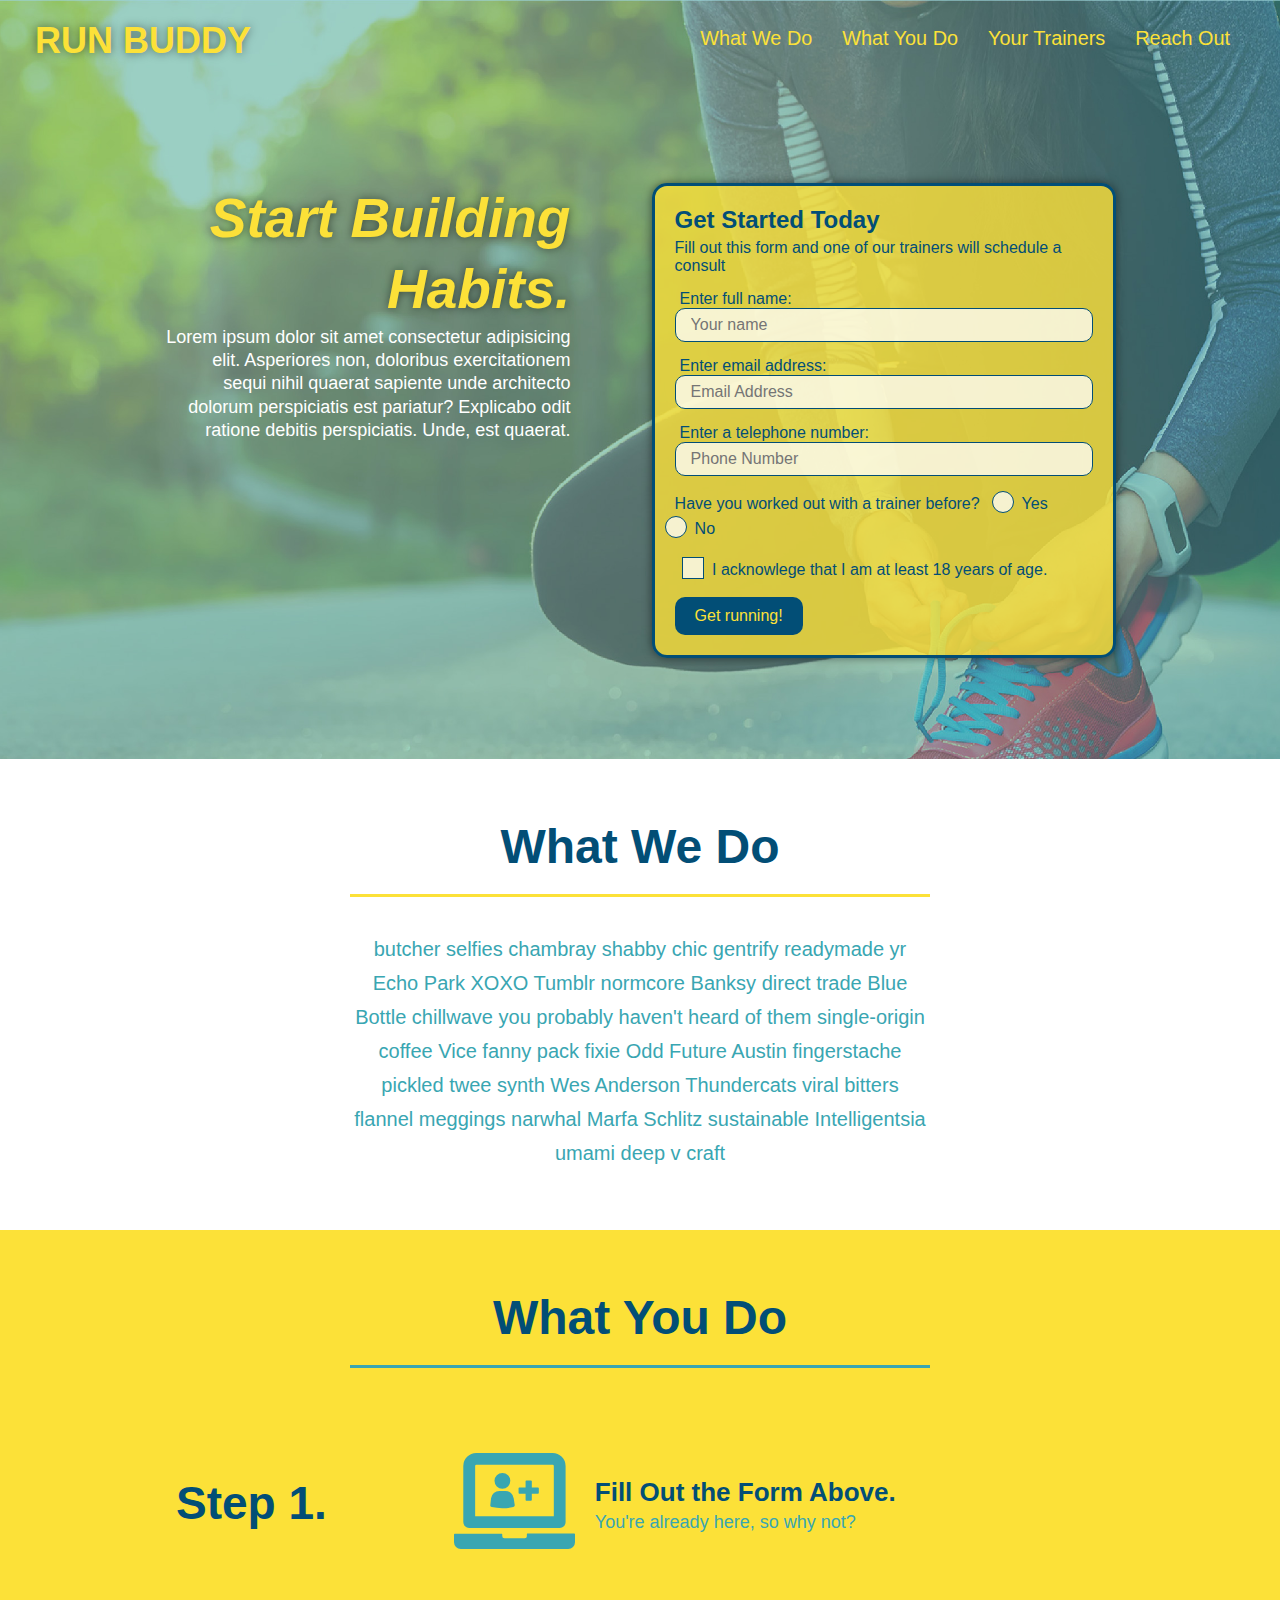
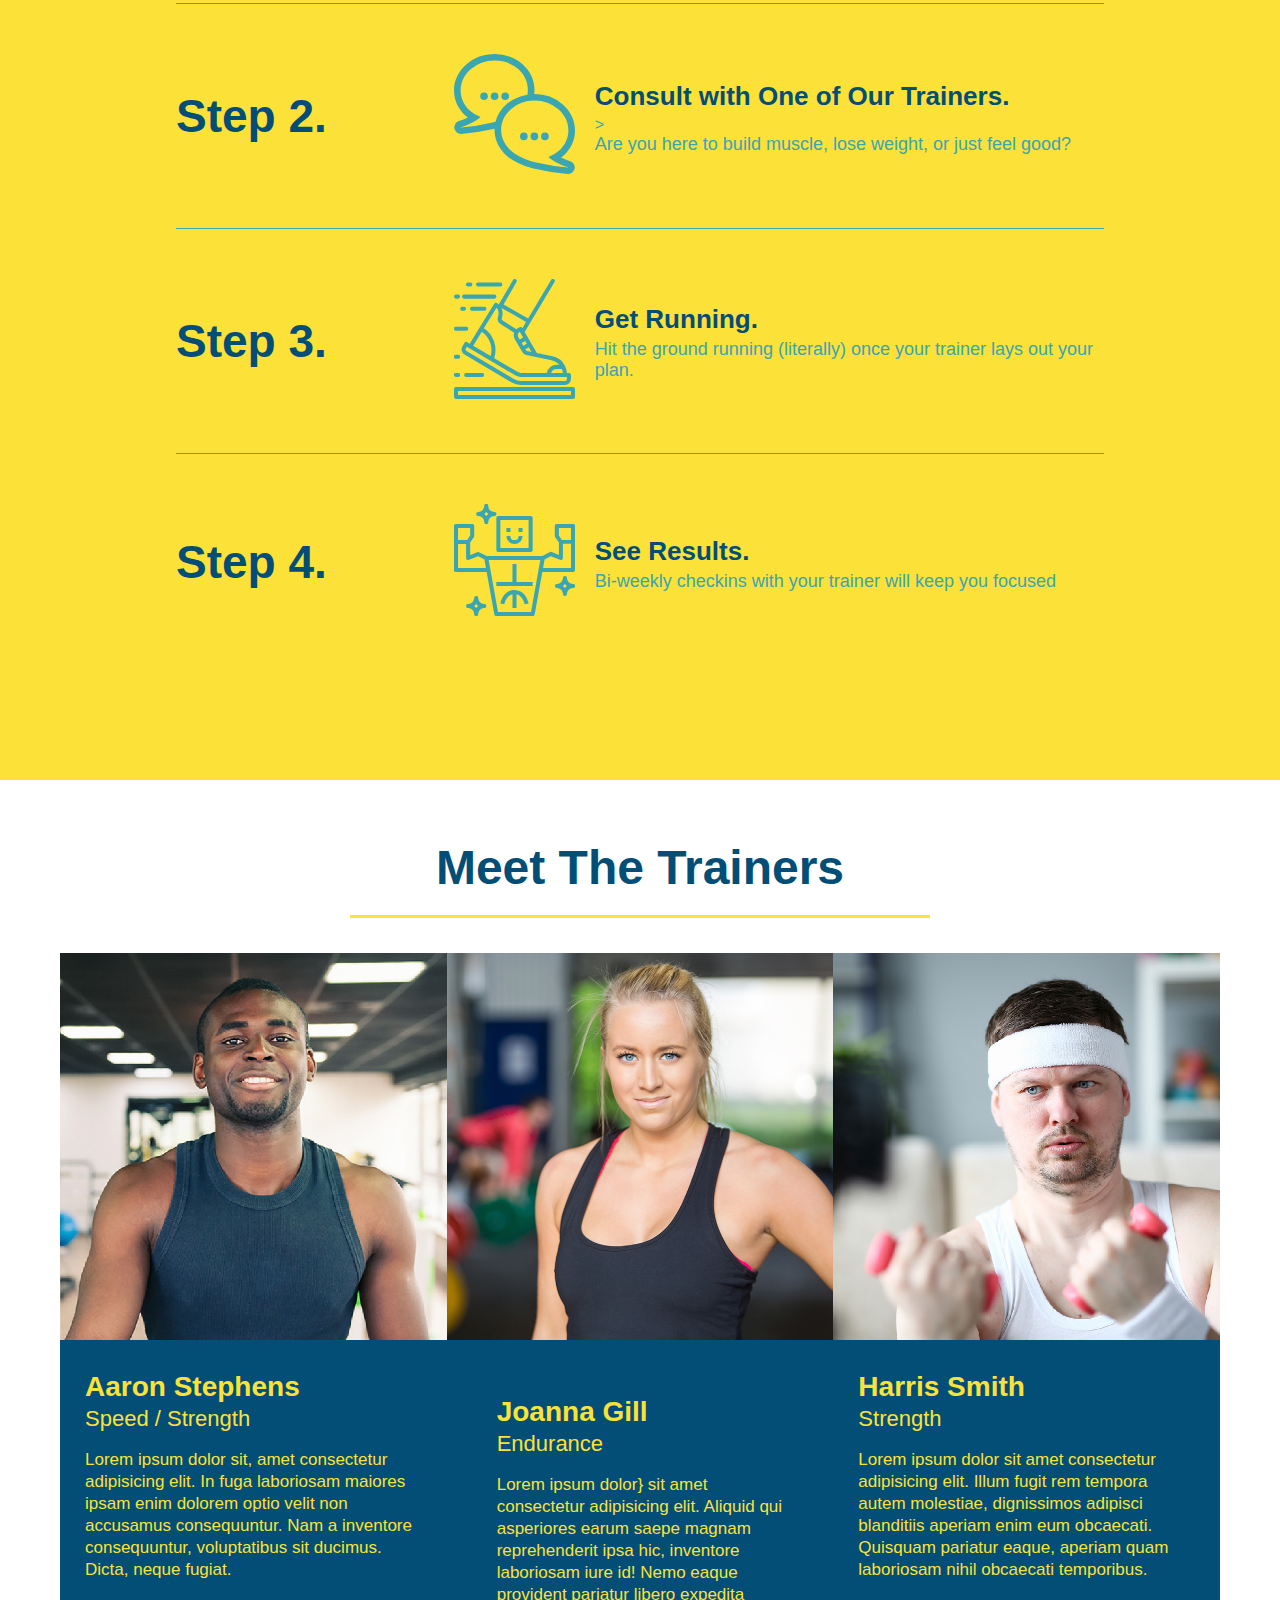
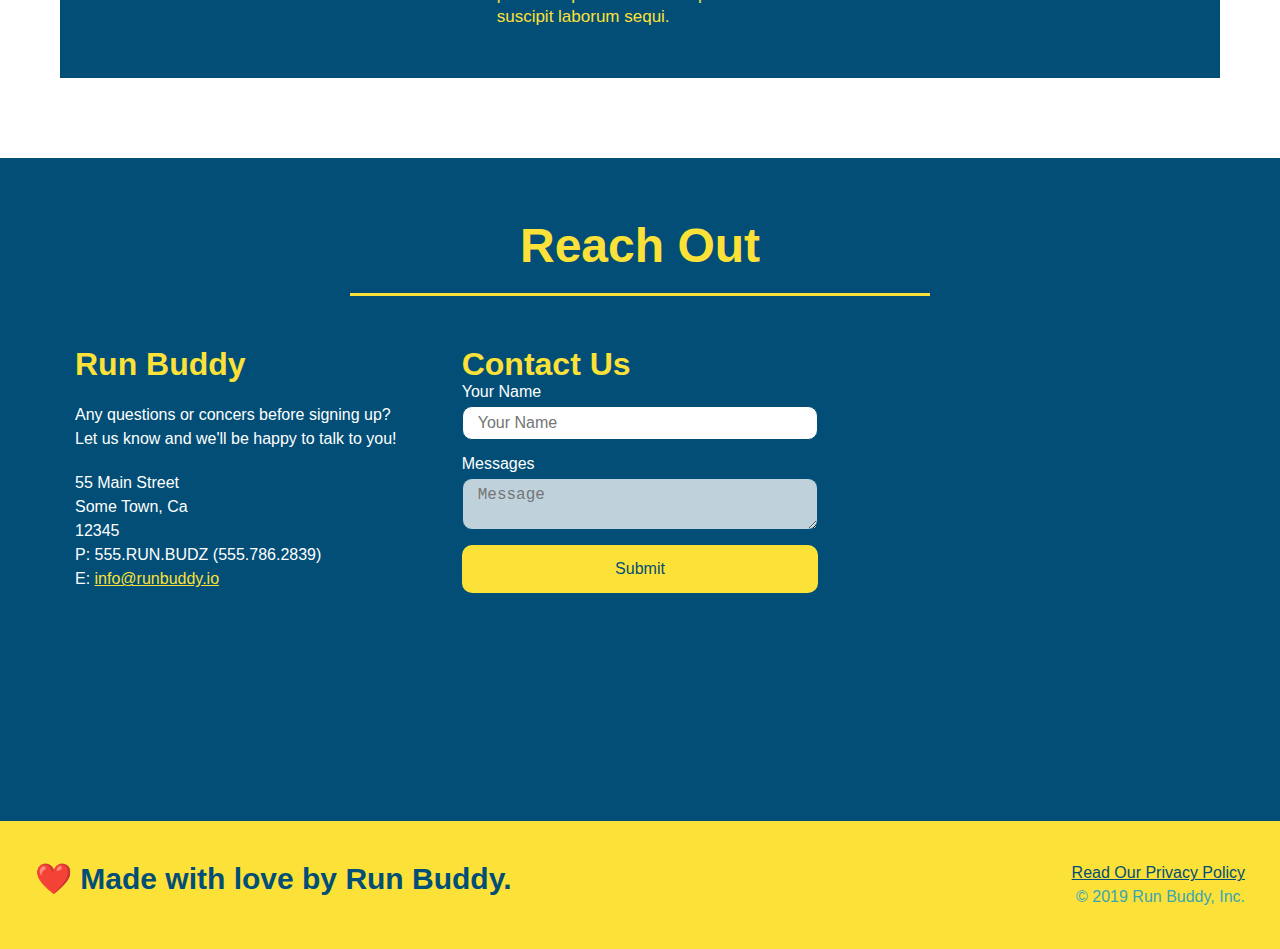
<file: index.html>
<!DOCTYPE html>
<html lang="en">
    <head>
        <meta charset="UTF-8" />
        <meta name="viewport" content="width=device-width, initial-scale=1.0 /">
        <title>Run Buddy</title>
        <link rel="stylesheet" href="./assets/css/style.css" />
    </head>
    <body>
        <!-- navigation -->
        <header>
            <h1>
                <a href="/">RUN BUDDY</a>
            </h1>
            <nav>
                <ul>
                    <li>
                        <a href="#what-we-do">What We Do</a>
                    </li>
                    <li>
                        <a href="#what-you-do">What You Do</a>
                    </li>
                    <li>
                        <a href="#your-trainers">Your Trainers</a>
                    </li>
                    <li>
                        <a href="#reach-out">Reach Out</a>
                    </li>
                </ul>
            </nav>
        </header>
        <!-- end navigation -->

        <!-- hero/jumbotron -->
        <section class="hero">
            <div class="hero-cta">
                <h2>Start Building Habits.</h2>
                <p>
                    Lorem ipsum dolor sit amet consectetur adipisicing elit. Asperiores non, doloribus exercitationem sequi nihil quaerat sapiente unde architecto dolorum perspiciatis est pariatur? Explicabo odit ratione debitis perspiciatis. Unde, est quaerat.
                </p>
            </div>
            
            <div class="hero-form">
                <h3>Get Started Today</h3>
                <p>Fill out this form and one of our trainers will schedule a consult</p>
                <form>
                    <label for="name">Enter full name:</label>
                    <input type="text" placeholder="Your name" name="name" id="name" class="form-input"/>
                    <label for="email">Enter email address:</label>
                    <input type="email" placeholder="Email Address" name="email" id="email" class="form-input"/>
                    <label for="phone">Enter a telephone number:</label>
                    <input type="tel" placeholder="Phone Number" name="phone" id="phone" class="form-input"/>
                    <p>
                        Have you worked out with a trainer before?
                        <span class="radio-wrapper">
                            <input type="radio" name="trainer-confirm" id="trainer-yes" />
                            <label for="trainer-yes">Yes</label>
                        </span>
                        <span class="radio-wrapper">
                            <input type="radio" name="trainer-confirm" id="trainer-no" />
                            <label for="trainer-no">No</label>
                        </span>
                    </p>
                    <p>
                        <span class="checkbox-wrapper">
                            <input type="checkbox" name="age-confirm" id="checkbox" />
                            <label for="checkbox">
                            I acknowlege that I am at least 18 years of age.
                            </label>
                        </span>
                    </p>
                    <button type="submit">
                        Get running!
                    </button>
                </form>
            </div>
        </section>
        <!-- end header -->

        <!-- "waht we do" section -->
        <section id="what-we-do" class="intro">
            <div class="flex-row">
                <h2 class="section-title primary-border">
                    What We Do
                </h2>
            </div>
            <div class="flex-row">
                <p>
                    butcher selfies chambray shabby chic gentrify readymade yr Echo Park XOXO Tumblr normcore Banksy direct trade Blue Bottle chillwave you probably haven't heard of them single-origin coffee Vice fanny pack fixie Odd Future Austin fingerstache pickled twee synth Wes Anderson Thundercats viral bitters flannel meggings narwhal Marfa Schlitz sustainable Intelligentsia umami deep v craft
                </p>
            </div>
        </section>
        <!-- end "what we do" -->

        <!-- "what you do" section -->
        <section id="what-you-do" class="steps">
            <div class="flex-row">
                <h2 class="section-title secondary-border">
                    What You Do
                </h2>
            </div>
            <div class="step">
                <h3>Step 1.</h3>
                <div class="step-info">
                    <div class="step-img">
                        <img src="./assets/images/step-1.svg" alt="" />
                    </div>
                    <div class="step-text">
                        <h4>Fill Out the Form Above.</h4>
                        <p>You're already here, so why not?</p>
                    </div>
                </div>            
            </div>

            <div class="step">
                <h3>Step 2.</h3>
                <div class="step-info">
                    <div class="step-img">
                        <img src="./assets/images/step-2.svg" alt="" />
                    </div>
                    <div class="step-text">
                        <h4>Consult with One of Our Trainers.</h4>>
                        <p>Are you here to build muscle, lose weight, or just feel good?</p>
                    </div>
                </div>
            </div>

            <div class="step">
                <h3>Step 3.</h3>
                <div class="step-info">
                    <div class="step-img">
                        <img src="./assets/images/step-3.svg" alt="" />
                    </div>
                    <div class="step-text">
                        <h4>Get Running.</h4>
                        <p>Hit the ground running (literally) once your trainer lays out your plan.</p>
                    </div>
                </div>
            </div>

            <div class="step">
                <h3>Step 4. </h3>
                <div class="step-info">
                    <div class="step-img">
                        <img src="./assets/images/step-4.svg" alt="" />
                    </div>
                    <div class="step-text">
                        <h4>See Results.</h4>
                        <p>Bi-weekly checkins with your trainer will keep you focused</p>
                    </div>
                </div>
            </div>
        </section>
        <!-- "what you do" end -->

        <!-- "meet the trainers" section-->
        <section id="your-trainers">
            <div class="flex-row">
                <h2 class="section-title primary-border">
                    Meet The Trainers
                </h2>
            </div>

            <div class="trainers">
                <article class="trainer">
                    <img src="./assets/images/trainer-1.jpg" alt="Arron Stephens in his workout clothes, ready to pump iron" />
                    <div class="trainer-bio">
                        <h3 class="trainer-name">Aaron Stephens</h3>
                        <h4 class="trainer-role">Speed / Strength</h4>
                        <p>
                           Lorem ipsum dolor sit, amet consectetur adipisicing elit. In fuga laboriosam maiores ipsam enim dolorem optio velit non accusamus consequuntur. Nam a inventore consequuntur, voluptatibus sit ducimus. Dicta, neque fugiat.
                        </p>
                    </div>
                </article>
            
                <article class="trainer">
                    <img src="./assets/images/trainer-2.jpg" alt="Joanna Gill cooling off after a workout" />                <div class="trainer-bio text-right">
                    <div class="trainer-bio">
                        <h3 class="trainer-name">Joanna Gill</h3>
                        <h4 class="trainer-role">Endurance</h4>
                        <p>
                            Lorem ipsum dolor} sit amet consectetur adipisicing elit. Aliquid qui asperiores earum saepe magnam reprehenderit ipsa hic, inventore laboriosam iure id! Nemo eaque provident pariatur libero expedita suscipit laborum sequi.
                        </p>                
                    </div>
                </article>
            
                <article class="trainer">
                    <img src="./assets/images/trainer-3.jpg" alt="Harry Smith wearing a headband and lifting comically small pink weights" />
                    <div class="trainer-bio">
                        <h3 class="trainer-name">Harris Smith</h3>
                        <h4 class="trainer-role">Strength</h4>
                        <p>
                            Lorem ipsum dolor sit amet consectetur adipisicing elit. Illum fugit rem tempora autem molestiae, dignissimos adipisci blanditiis aperiam enim eum obcaecati. Quisquam pariatur eaque, aperiam quam laboriosam nihil obcaecati temporibus.
                        </p>
                    </div>
                </article>
            </div>
        </section>
        <!-- "meet the trainers" end -->

        <!-- "reach out" section -->
        <section id="reach-out" class="contact">
            <div class="flex-row">
                <h2 class="section-title secondary border">
                    Reach Out
                </h2>
            </div>
            
            <div class="contact-info">
                <div>
                    <h3>Run Buddy</h3>
                    <p>
                        Any questions or concers before signing up?
                        <br/>
                        Let us know and we'll be happy to talk to you!
                    </p>
                    
                    <address>
                        55 Main Street <br/>
                        Some Town, Ca <br/>
                        12345 <br/>
                        P: 555.RUN.BUDZ (555.786.2839) <br/>
                        E: <a href="mailto:info@runbuddy.io">info@runbuddy.io</a>
                    </address>
                </div>

                <div class="contact-form">
                    <h3>Contact Us</h3>
                    <form>
                        <label for="contact-name">Your Name</label>
                        <input type="text" id="contact-name" placeholder="Your Name" />

                        <label for="contact-message">Messages</label>
                        <textarea id="contact-message" placeholder="Message"></textarea>

                        <button type="submit">Submit</button>
                    </form>
                </div>

                <iframe 
                    src="https://www.google.com/maps/embed?pb=!1m18!1m12!1m3!1d3147.1079747227936!2d-120.42364418397035!3d37.92790791110593!2m3!1f0!2f0!3f0!3m2!1i1024!2i768!4f13.1!3m3!1m2!1s0x8090c49129b6ac57%3A0xb56c7eb95a2cd8bd!2sMain%20St%2C%20California%2095327!5e0!3m2!1sen!2sus!4v1616426329495!5m2!1sen!2sus"
                    width="400"
                    height="400"
                    style="border: 0;"
                    allowfullscreen=""
                    loading="lazy">
                </iframe>
            </div>
       </section>
       <!-- "reach out" end -->

        <!-- fotter -->
        <footer>
            <h2>❤️ Made with love by Run Buddy.</h2>
            <div>
                <a href="./privacy-policy.html">Read Our Privacy Policy</a><br/>
                &copy; 2019 Run Buddy, Inc.
            </div>
        </footer>
        <!-- footer end-->
    </body>
</html>
</file>
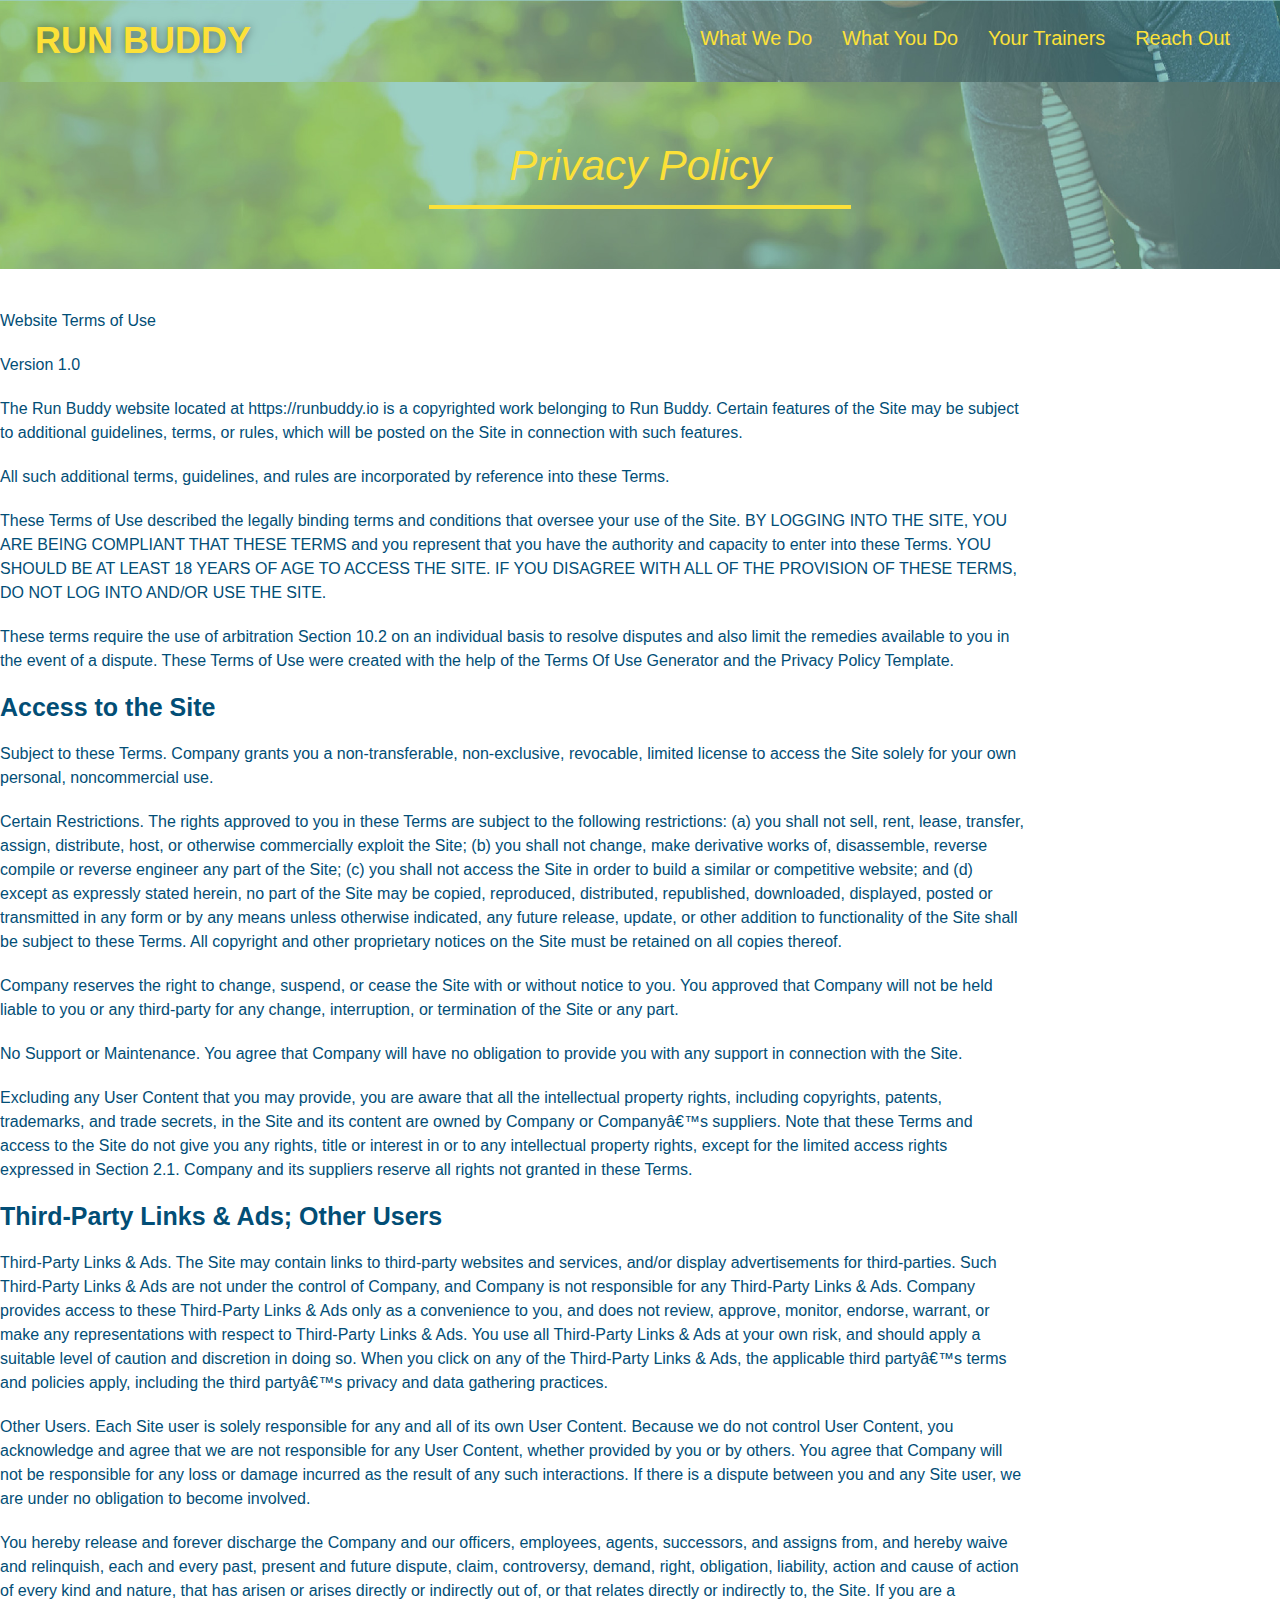
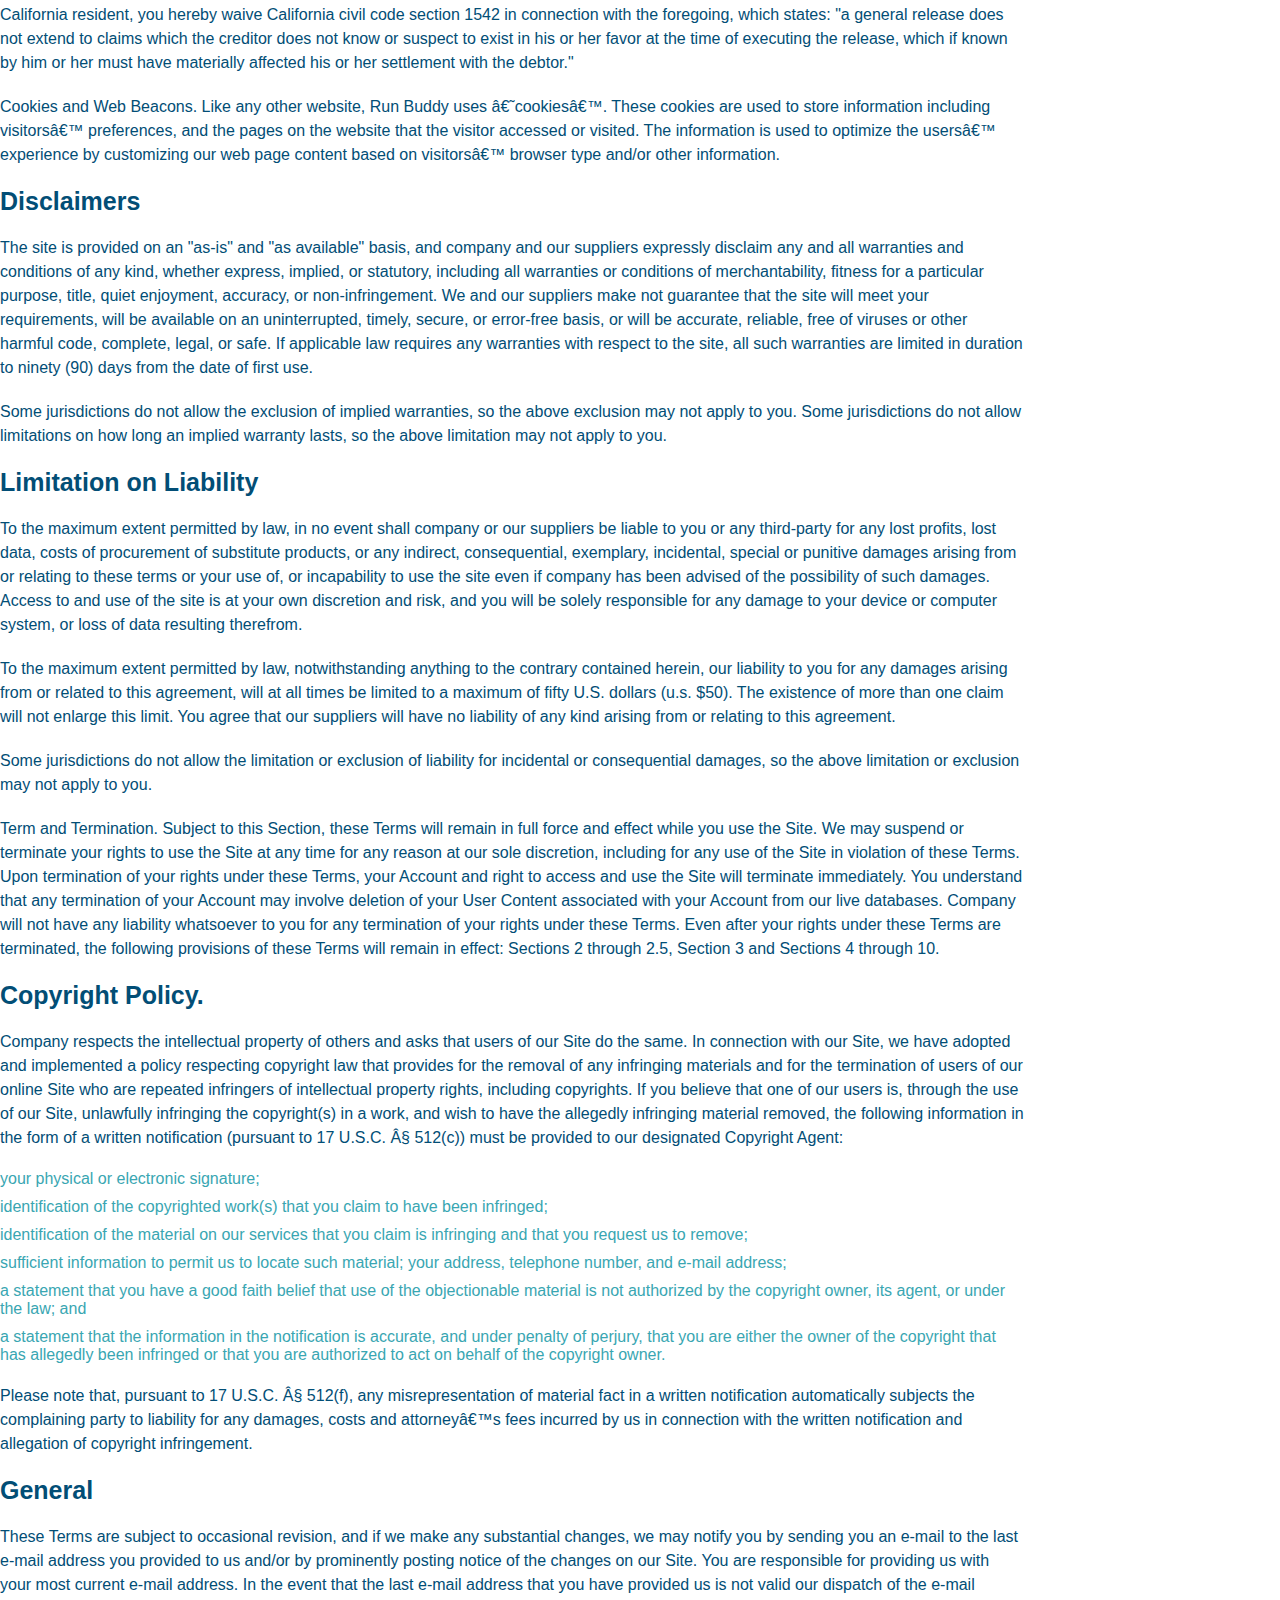
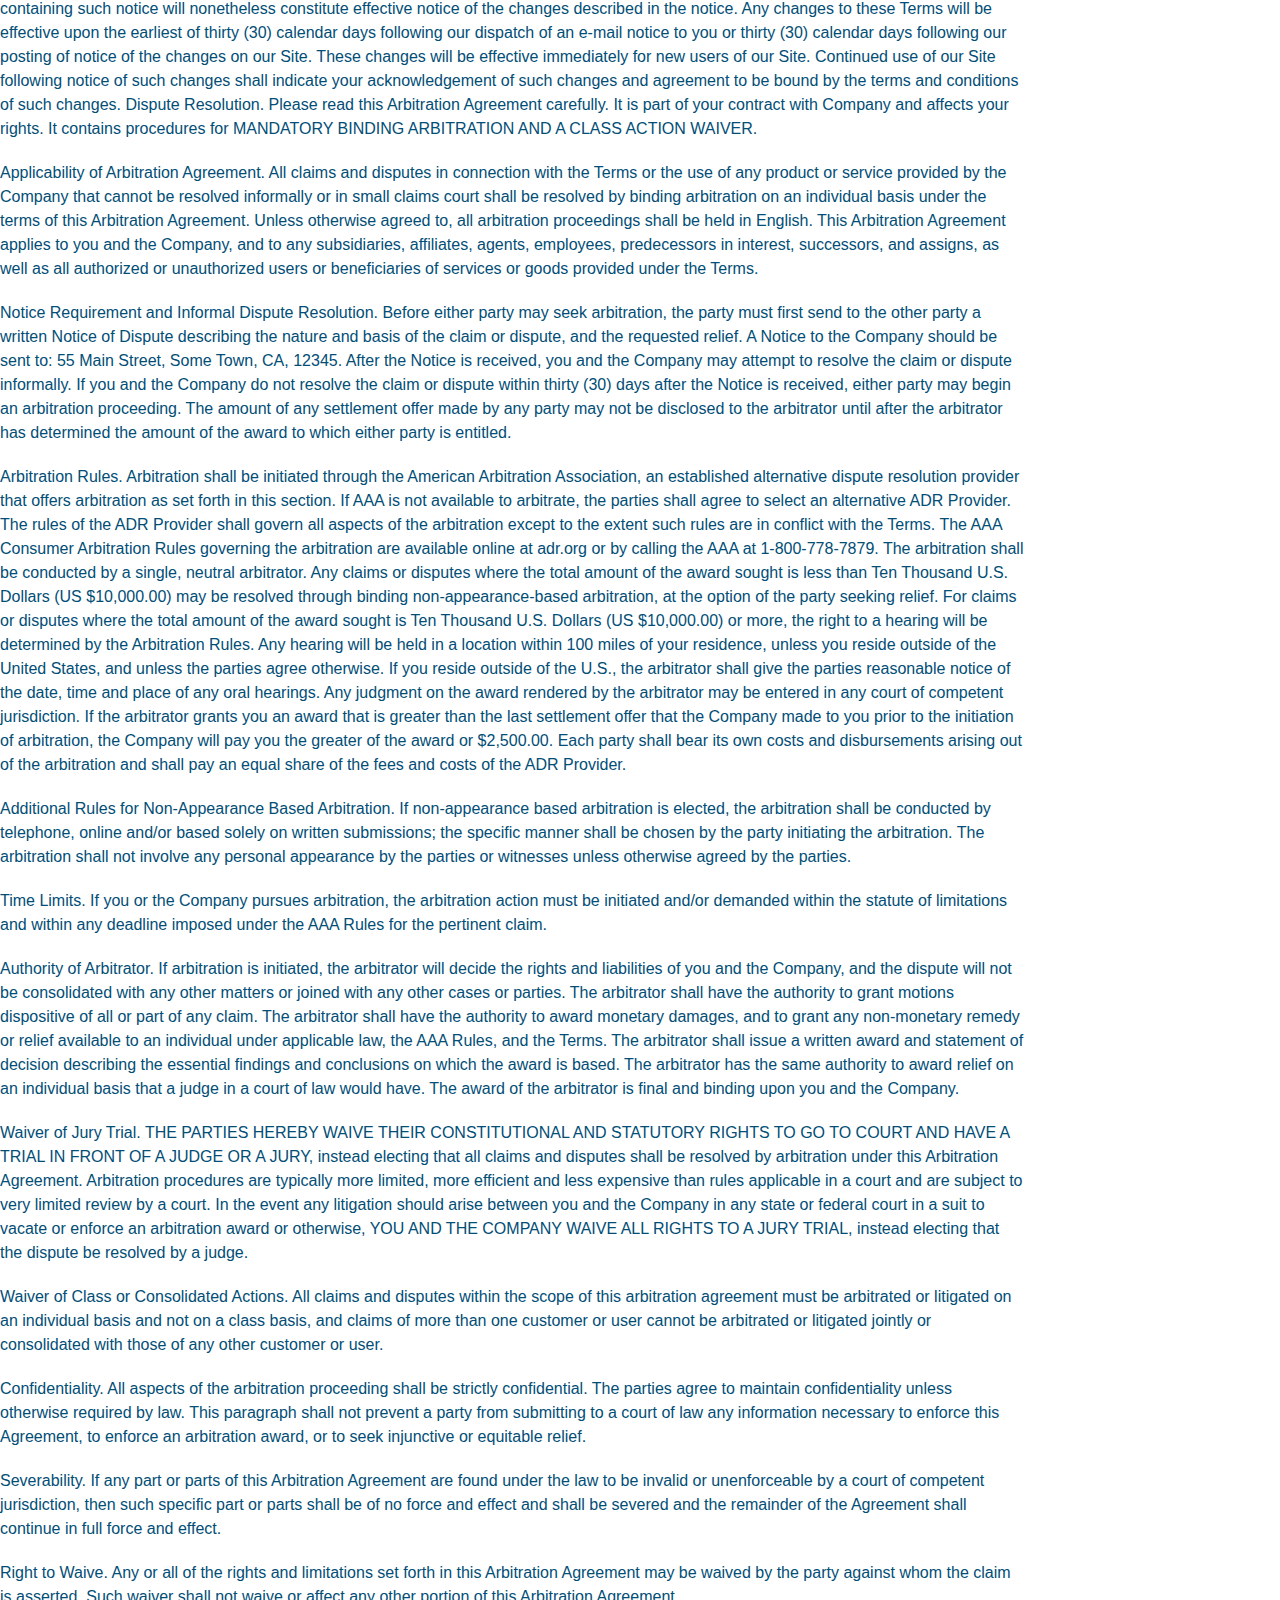
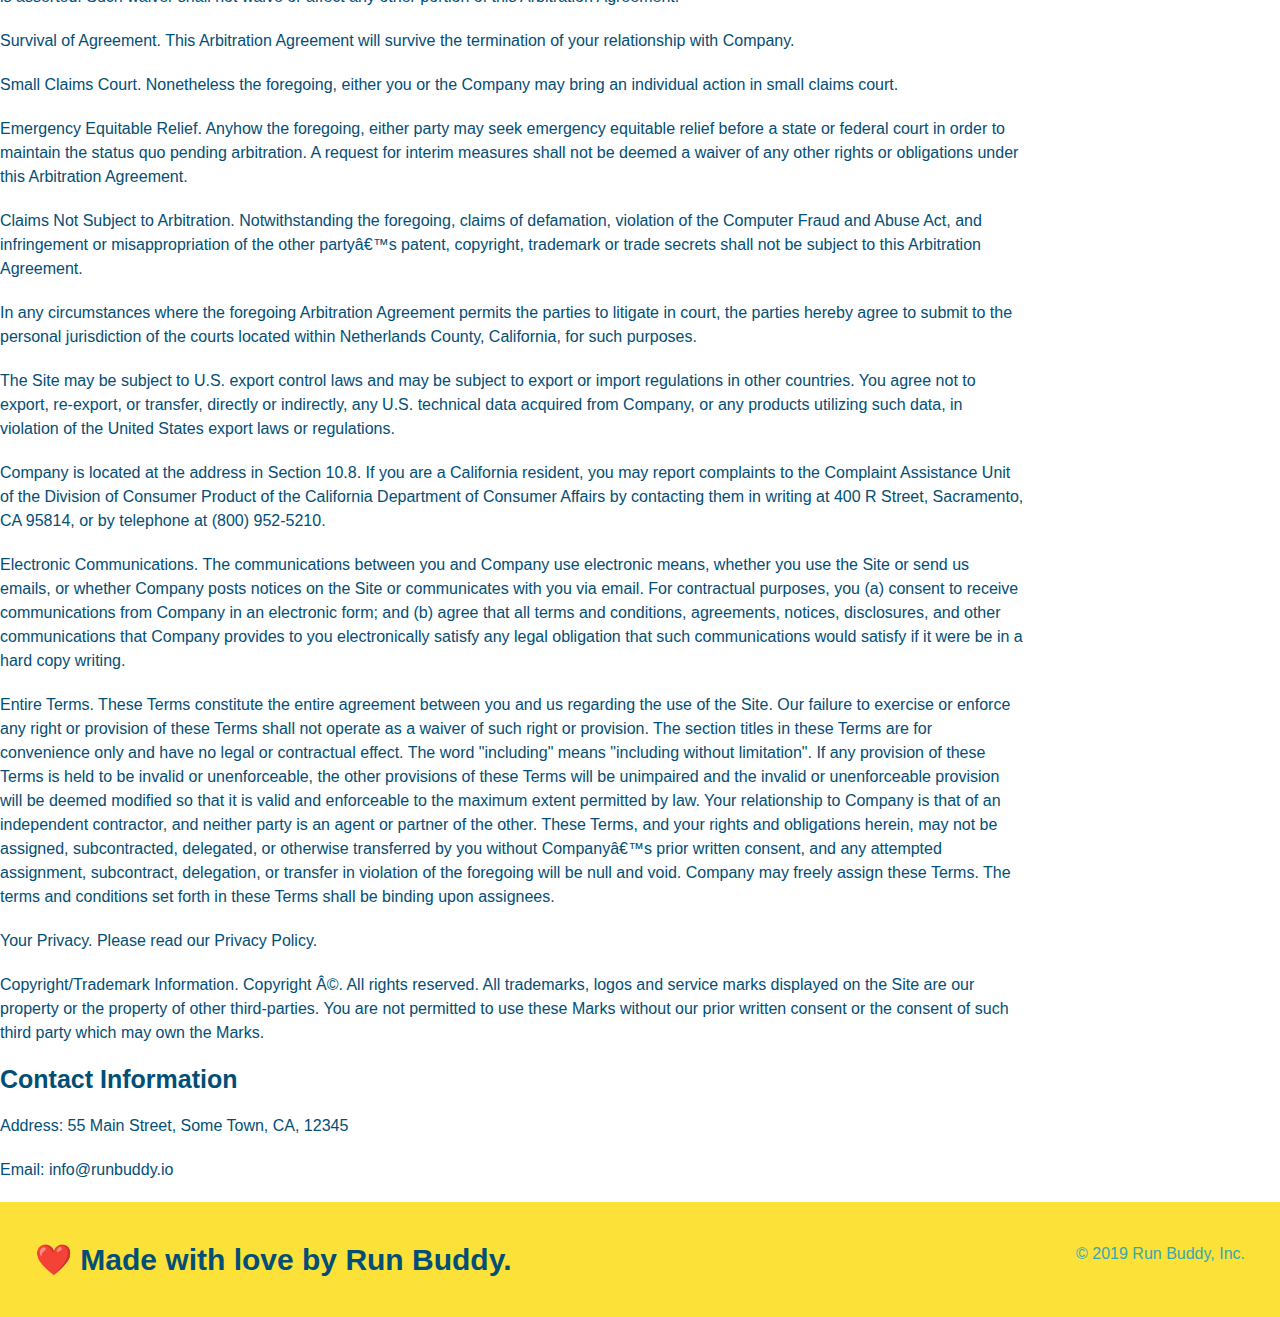
<file: privacy-policy.html>
<!DOCTYPE html>
<html lang="en">
    <head>
        <meta charset="UTF-8"/>
        <meta name="viewpoint" content="width=device-width, initial-scale=1.0 /">
        <title>Privacy Policy - Run Buddy</title>
        <link rel="stylesheet" href="./assets/css/style.css" />
        <link rel="stylesheet" href="./assets/css/secondary-styles.css" />
    </head>
    <body>
        <!-- navigation -->
        <header>
            <h1>
                <a href="/">RUN BUDDY</a>
            </h1>
            <nav>
                <ul>
                    <li>
                        <a href="./index.html#what-we-do">What We Do</a>
                    </li>
                    <li>
                        <a href="./index.html#what-you-do">What You Do</a>
                    </li>
                    <li>
                        <a href="./index.html#your-trainers">Your Trainers</a>
                    </li>
                    <li>
                        <a href="./index.html#reach-out">Reach Out</a>
                    </li>
                </ul>
            </nav>
        </header>

        <section class="hero">
            <h2 class="page-title">
                Privacy Policy
            </h2>
        </section>

        <article class="secondary-content">
            <p>
                Website Terms of Use
            </p>
        
            <p>
                Version 1.0
            </p>
        
            <p>
                The Run Buddy website located at https://runbuddy.io is a copyrighted work belonging to Run Buddy. Certain
                features of the Site may be subject to additional guidelines, terms, or rules, which will be posted on the Site
                in connection with such features.
            </p>
        
            <p>
                All such additional terms, guidelines, and rules are incorporated by reference into these Terms.
            </p>
        
            <p>
                These Terms of Use described the legally binding terms and conditions that oversee your use of the Site. BY
                LOGGING INTO THE SITE, YOU ARE BEING COMPLIANT THAT THESE TERMS and you represent that you have the authority
                and capacity to enter into these Terms. YOU SHOULD BE AT LEAST 18 YEARS OF AGE TO ACCESS THE SITE. IF YOU
                DISAGREE WITH ALL OF THE PROVISION OF THESE TERMS, DO NOT LOG INTO AND/OR USE THE SITE.
            </p>
        
            <p>
                These terms require the use of arbitration Section 10.2 on an individual basis to resolve disputes and also
                limit the remedies available to you in the event of a dispute. These Terms of Use were created with the help of
                the Terms Of Use Generator and the Privacy Policy Template.
            </p>
        
            <h3>
                Access to the Site
            </h3>
        
            <p>
                Subject to these Terms. Company grants you a non-transferable, non-exclusive, revocable, limited license to
                access the Site solely for your own personal, noncommercial use.
            </p>
        
            <p>
                Certain Restrictions. The rights approved to you in these Terms are subject to the following restrictions: (a)
                you shall not sell, rent, lease, transfer, assign, distribute, host, or otherwise commercially exploit the Site;
                (b) you shall not change, make derivative works of, disassemble, reverse compile or reverse engineer any part of
                the Site; (c) you shall not access the Site in order to build a similar or competitive website; and (d) except
                as expressly stated herein, no part of the Site may be copied, reproduced, distributed, republished, downloaded,
                displayed, posted or transmitted in any form or by any means unless otherwise indicated, any future release,
                update, or other addition to functionality of the Site shall be subject to these Terms. All copyright and other
                proprietary notices on the Site must be retained on all copies thereof.
            </p>
        
            <p>
                Company reserves the right to change, suspend, or cease the Site with or without notice to you. You approved
                that Company will not be held liable to you or any third-party for any change, interruption, or termination of
                the Site or any part.
              </p>
        
              <p>
                No Support or Maintenance. You agree that Company will have no obligation to provide you with any support in
                connection with the Site.
              </p>
        
              <p>
                Excluding any User Content that you may provide, you are aware that all the intellectual property rights,
                including copyrights, patents, trademarks, and trade secrets, in the Site and its content are owned by Company
                or Companyâ€™s suppliers. Note that these Terms and access to the Site do not give you any rights, title or
                interest in or to any intellectual property rights, except for the limited access rights expressed in Section
                2.1. Company and its suppliers reserve all rights not granted in these Terms.
              </p>
        
              <h3>
                Third-Party Links & Ads; Other Users
              </h3>
        
              <p>
                Third-Party Links & Ads. The Site may contain links to third-party websites and services, and/or display
                advertisements for third-parties. Such Third-Party Links & Ads are not under the control of Company, and Company
                is not responsible for any Third-Party Links & Ads. Company provides access to these Third-Party Links & Ads
                only as a convenience to you, and does not review, approve, monitor, endorse, warrant, or make any
                representations with respect to Third-Party Links & Ads. You use all Third-Party Links & Ads at your own risk,
                and should apply a suitable level of caution and discretion in doing so. When you click on any of the
                Third-Party Links & Ads, the applicable third partyâ€™s terms and policies apply, including the third partyâ€™s
                privacy and data gathering practices.
              </p>
        
              <p>
                Other Users. Each Site user is solely responsible for any and all of its own User Content. Because we do not
                control User Content, you acknowledge and agree that we are not responsible for any User Content, whether
                provided by you or by others. You agree that Company will not be responsible for any loss or damage incurred as
                the result of any such interactions. If there is a dispute between you and any Site user, we are under no
                obligation to become involved.
              </p>
        
              <p>
                You hereby release and forever discharge the Company and our officers, employees, agents, successors, and
                assigns from, and hereby waive and relinquish, each and every past, present and future dispute, claim,
                controversy, demand, right, obligation, liability, action and cause of action of every kind and nature, that has
                arisen or arises directly or indirectly out of, or that relates directly or indirectly to, the Site. If you are
                a California resident, you hereby waive California civil code section 1542 in connection with the foregoing,
                which states: "a general release does not extend to claims which the creditor does not know or suspect to exist
                in his or her favor at the time of executing the release, which if known by him or her must have materially
                affected his or her settlement with the debtor."
              </p>
        
              <p>
                Cookies and Web Beacons. Like any other website, Run Buddy uses â€˜cookiesâ€™. These cookies are used to store
                information including visitorsâ€™ preferences, and the pages on the website that the visitor accessed or visited.
                The information is used to optimize the usersâ€™ experience by customizing our web page content based on visitorsâ€™
                browser type and/or other information.
              </p>
        
              <h3>
                Disclaimers
              </h3>
        
              <p>
                The site is provided on an "as-is" and "as available" basis, and company and our suppliers expressly disclaim
                any and all warranties and conditions of any kind, whether express, implied, or statutory, including all
                warranties or conditions of merchantability, fitness for a particular purpose, title, quiet enjoyment, accuracy,
                or non-infringement. We and our suppliers make not guarantee that the site will meet your requirements, will be
                available on an uninterrupted, timely, secure, or error-free basis, or will be accurate, reliable, free of
                viruses or other harmful code, complete, legal, or safe. If applicable law requires any warranties with respect
                to the site, all such warranties are limited in duration to ninety (90) days from the date of first use.
              </p>
        
              <p>
                Some jurisdictions do not allow the exclusion of implied warranties, so the above exclusion may not apply to
                you. Some jurisdictions do not allow limitations on how long an implied warranty lasts, so the above limitation
                may not apply to you.
              </p>
        
              <h3>
                Limitation on Liability
              </h3>
        
              <p>
                To the maximum extent permitted by law, in no event shall company or our suppliers be liable to you or any
                third-party for any lost profits, lost data, costs of procurement of substitute products, or any indirect,
                consequential, exemplary, incidental, special or punitive damages arising from or relating to these terms or
                your use of, or incapability to use the site even if company has been advised of the possibility of such
                damages. Access to and use of the site is at your own discretion and risk, and you will be solely responsible
                for any damage to your device or computer system, or loss of data resulting therefrom.
              </p>
        
              <p>
                To the maximum extent permitted by law, notwithstanding anything to the contrary contained herein, our liability
                to you for any damages arising from or related to this agreement, will at all times be limited to a maximum of
                fifty U.S. dollars (u.s. $50). The existence of more than one claim will not enlarge this limit. You agree that
                our suppliers will have no liability of any kind arising from or relating to this agreement.
              </p>
        
              <p>
                Some jurisdictions do not allow the limitation or exclusion of liability for incidental or consequential
                damages, so the above limitation or exclusion may not apply to you.
              </p>
        
              <p>
                Term and Termination. Subject to this Section, these Terms will remain in full force and effect while you use
                the Site. We may suspend or terminate your rights to use the Site at any time for any reason at our sole
                discretion, including for any use of the Site in violation of these Terms. Upon termination of your rights under
                these Terms, your Account and right to access and use the Site will terminate immediately. You understand that
                any termination of your Account may involve deletion of your User Content associated with your Account from our
                live databases. Company will not have any liability whatsoever to you for any termination of your rights under
                these Terms. Even after your rights under these Terms are terminated, the following provisions of these Terms
                will remain in effect: Sections 2 through 2.5, Section 3 and Sections 4 through 10.
              </p>
        
              <h3>
                Copyright Policy.
              </h3>
        
              <p>
                Company respects the intellectual property of others and asks that users of our Site do the same. In connection
                with our Site, we have adopted and implemented a policy respecting copyright law that provides for the removal
                of any infringing materials and for the termination of users of our online Site who are repeated infringers of
                intellectual property rights, including copyrights. If you believe that one of our users is, through the use of
                our Site, unlawfully infringing the copyright(s) in a work, and wish to have the allegedly infringing material
                removed, the following information in the form of a written notification (pursuant to 17 U.S.C. Â§ 512(c)) must
                be provided to our designated Copyright Agent:
              </p>
        
              <ul>
                <li>
                  your physical or electronic signature;
                </li>
                <li>
                  identification of the copyrighted work(s) that you claim to have been infringed;
                </li>
                <li>
                  identification of the material on our services that you claim is infringing and that you request us to remove;
                </li>
                <li>
                  sufficient information to permit us to locate such material; your address, telephone number, and e-mail
                  address;
                </li>
                <li>
                  a statement that you have a good faith belief that use of the objectionable material is not authorized by the
                  copyright owner, its agent, or under the law; and
                </li>
                <li>
                  a statement that the information in the notification is accurate, and under penalty of perjury, that you are
                  either the owner of the copyright that has allegedly been infringed or that you are authorized to act on
                  behalf of the copyright owner.
                </li>
              </ul>
        
              <p>
                Please note that, pursuant to 17 U.S.C. Â§ 512(f), any misrepresentation of material fact in a written
                notification automatically subjects the complaining party to liability for any damages, costs and attorneyâ€™s
                fees incurred by us in connection with the written notification and allegation of copyright infringement.
              </p>
        
              <h3>
                General
              </h3>
        
              <p>
                These Terms are subject to occasional revision, and if we make any substantial changes, we may notify you by
                sending you an e-mail to the last e-mail address you provided to us and/or by prominently posting notice of the
                changes on our Site. You are responsible for providing us with your most current e-mail address. In the event
                that the last e-mail address that you have provided us is not valid our dispatch of the e-mail containing such
                notice will nonetheless constitute effective notice of the changes described in the notice. Any changes to these
                Terms will be effective upon the earliest of thirty (30) calendar days following our dispatch of an e-mail
                notice to you or thirty (30) calendar days following our posting of notice of the changes on our Site. These
                changes will be effective immediately for new users of our Site. Continued use of our Site following notice of
                such changes shall indicate your acknowledgement of such changes and agreement to be bound by the terms and
                conditions of such changes. Dispute Resolution. Please read this Arbitration Agreement carefully. It is part of
                your contract with Company and affects your rights. It contains procedures for MANDATORY BINDING ARBITRATION AND
                A CLASS ACTION WAIVER.
              </p>
        
              <p>
                Applicability of Arbitration Agreement. All claims and disputes in connection with the Terms or the use of any
                product or service provided by the Company that cannot be resolved informally or in small claims court shall be
                resolved by binding arbitration on an individual basis under the terms of this Arbitration Agreement. Unless
                otherwise agreed to, all arbitration proceedings shall be held in English. This Arbitration Agreement applies to
                you and the Company, and to any subsidiaries, affiliates, agents, employees, predecessors in interest,
                successors, and assigns, as well as all authorized or unauthorized users or beneficiaries of services or goods
                provided under the Terms.
              </p>
        
              <p>
                Notice Requirement and Informal Dispute Resolution. Before either party may seek arbitration, the party must
                first send to the other party a written Notice of Dispute describing the nature and basis of the claim or
                dispute, and the requested relief. A Notice to the Company should be sent to: 55 Main Street, Some Town, CA,
                12345. After the Notice is received, you and the Company may attempt to resolve the claim or dispute informally.
                If you and the Company do not resolve the claim or dispute within thirty (30) days after the Notice is received,
                either party may begin an arbitration proceeding. The amount of any settlement offer made by any party may not
                be disclosed to the arbitrator until after the arbitrator has determined the amount of the award to which either
                party is entitled.
              </p>
        
              <p>
                Arbitration Rules. Arbitration shall be initiated through the American Arbitration Association, an established
                alternative dispute resolution provider that offers arbitration as set forth in this section. If AAA is not
                available to arbitrate, the parties shall agree to select an alternative ADR Provider. The rules of the ADR
                Provider shall govern all aspects of the arbitration except to the extent such rules are in conflict with the
                Terms. The AAA Consumer Arbitration Rules governing the arbitration are available online at adr.org or by
                calling the AAA at 1-800-778-7879. The arbitration shall be conducted by a single, neutral arbitrator. Any
                claims or disputes where the total amount of the award sought is less than Ten Thousand U.S. Dollars (US
                $10,000.00) may be resolved through binding non-appearance-based arbitration, at the option of the party seeking
                relief. For claims or disputes where the total amount of the award sought is Ten Thousand U.S. Dollars (US
                $10,000.00) or more, the right to a hearing will be determined by the Arbitration Rules. Any hearing will be
                held in a location within 100 miles of your residence, unless you reside outside of the United States, and
                unless the parties agree otherwise. If you reside outside of the U.S., the arbitrator shall give the parties
                reasonable notice of the date, time and place of any oral hearings. Any judgment on the award rendered by the
                arbitrator may be entered in any court of competent jurisdiction. If the arbitrator grants you an award that is
                greater than the last settlement offer that the Company made to you prior to the initiation of arbitration, the
                Company will pay you the greater of the award or $2,500.00. Each party shall bear its own costs and
                disbursements arising out of the arbitration and shall pay an equal share of the fees and costs of the ADR
                Provider.
              </p>
        
              <p>
                Additional Rules for Non-Appearance Based Arbitration. If non-appearance based arbitration is elected, the
                arbitration shall be conducted by telephone, online and/or based solely on written submissions; the specific
                manner shall be chosen by the party initiating the arbitration. The arbitration shall not involve any personal
                appearance by the parties or witnesses unless otherwise agreed by the parties.
              </p>
        
              <p>
                Time Limits. If you or the Company pursues arbitration, the arbitration action must be initiated and/or demanded
                within the statute of limitations and within any deadline imposed under the AAA Rules for the pertinent claim.
              </p>
        
              <p>
                Authority of Arbitrator. If arbitration is initiated, the arbitrator will decide the rights and liabilities of
                you and the Company, and the dispute will not be consolidated with any other matters or joined with any other
                cases or parties. The arbitrator shall have the authority to grant motions dispositive of all or part of any
                claim. The arbitrator shall have the authority to award monetary damages, and to grant any non-monetary remedy
                or relief available to an individual under applicable law, the AAA Rules, and the Terms. The arbitrator shall
                issue a written award and statement of decision describing the essential findings and conclusions on which the
                award is based. The arbitrator has the same authority to award relief on an individual basis that a judge in a
                court of law would have. The award of the arbitrator is final and binding upon you and the Company.
              </p>
        
              <p>
                Waiver of Jury Trial. THE PARTIES HEREBY WAIVE THEIR CONSTITUTIONAL AND STATUTORY RIGHTS TO GO TO COURT AND HAVE
                A TRIAL IN FRONT OF A JUDGE OR A JURY, instead electing that all claims and disputes shall be resolved by
                arbitration under this Arbitration Agreement. Arbitration procedures are typically more limited, more efficient
                and less expensive than rules applicable in a court and are subject to very limited review by a court. In the
                event any litigation should arise between you and the Company in any state or federal court in a suit to vacate
                or enforce an arbitration award or otherwise, YOU AND THE COMPANY WAIVE ALL RIGHTS TO A JURY TRIAL, instead
                electing that the dispute be resolved by a judge.
              </p>
        
              <p>
                Waiver of Class or Consolidated Actions. All claims and disputes within the scope of this arbitration agreement
                must be arbitrated or litigated on an individual basis and not on a class basis, and claims of more than one
                customer or user cannot be arbitrated or litigated jointly or consolidated with those of any other customer or
                user.
              </p>
        
              <p>
                Confidentiality. All aspects of the arbitration proceeding shall be strictly confidential. The parties agree to
                maintain confidentiality unless otherwise required by law. This paragraph shall not prevent a party from
                submitting to a court of law any information necessary to enforce this Agreement, to enforce an arbitration
                award, or to seek injunctive or equitable relief.
              </p>
        
              <p>
                Severability. If any part or parts of this Arbitration Agreement are found under the law to be invalid or
                unenforceable by a court of competent jurisdiction, then such specific part or parts shall be of no force and
                effect and shall be severed and the remainder of the Agreement shall continue in full force and effect.
              </p>
        
              <p>
                Right to Waive. Any or all of the rights and limitations set forth in this Arbitration Agreement may be waived
                by the party against whom the claim is asserted. Such waiver shall not waive or affect any other portion of this
                Arbitration Agreement.
              </p>
        
              <p>
                Survival of Agreement. This Arbitration Agreement will survive the termination of your relationship with
                Company.
              </p>
        
              <p>
                Small Claims Court. Nonetheless the foregoing, either you or the Company may bring an individual action in small
                claims court.
              </p>
        
              <p>
                Emergency Equitable Relief. Anyhow the foregoing, either party may seek emergency equitable relief before a
                state or federal court in order to maintain the status quo pending arbitration. A request for interim measures
                shall not be deemed a waiver of any other rights or obligations under this Arbitration Agreement.
              </p>
        
              <p>
                Claims Not Subject to Arbitration. Notwithstanding the foregoing, claims of defamation, violation of the
                Computer Fraud and Abuse Act, and infringement or misappropriation of the other partyâ€™s patent, copyright,
                trademark or trade secrets shall not be subject to this Arbitration Agreement.
              </p>
        
              <p>
                In any circumstances where the foregoing Arbitration Agreement permits the parties to litigate in court, the
                parties hereby agree to submit to the personal jurisdiction of the courts located within Netherlands County,
                California, for such purposes.
              </p>
        
              <p>
                The Site may be subject to U.S. export control laws and may be subject to export or import regulations in other
                countries. You agree not to export, re-export, or transfer, directly or indirectly, any U.S. technical data
                acquired from Company, or any products utilizing such data, in violation of the United States export laws or
                regulations.
              </p>
        
              <p>
                Company is located at the address in Section 10.8. If you are a California resident, you may report complaints
                to the Complaint Assistance Unit of the Division of Consumer Product of the California Department of Consumer
                Affairs by contacting them in writing at 400 R Street, Sacramento, CA 95814, or by telephone at (800) 952-5210.
              </p>
        
              <p>
                Electronic Communications. The communications between you and Company use electronic means, whether you use the
                Site or send us emails, or whether Company posts notices on the Site or communicates with you via email. For
                contractual purposes, you (a) consent to receive communications from Company in an electronic form; and (b)
                agree that all terms and conditions, agreements, notices, disclosures, and other communications that Company
                provides to you electronically satisfy any legal obligation that such communications would satisfy if it were be
                in a hard copy writing.
              </p>
        
              <p>
                Entire Terms. These Terms constitute the entire agreement between you and us regarding the use of the Site. Our
                failure to exercise or enforce any right or provision of these Terms shall not operate as a waiver of such right
                or provision. The section titles in these Terms are for convenience only and have no legal or contractual
                effect. The word "including" means "including without limitation". If any provision of these Terms is held to be
                invalid or unenforceable, the other provisions of these Terms will be unimpaired and the invalid or
                unenforceable provision will be deemed modified so that it is valid and enforceable to the maximum extent
                permitted by law. Your relationship to Company is that of an independent contractor, and neither party is an
                agent or partner of the other. These Terms, and your rights and obligations herein, may not be assigned,
                subcontracted, delegated, or otherwise transferred by you without Companyâ€™s prior written consent, and any
                attempted assignment, subcontract, delegation, or transfer in violation of the foregoing will be null and void.
                Company may freely assign these Terms. The terms and conditions set forth in these Terms shall be binding upon
                assignees.
              </p>
        
              <p>
                Your Privacy. Please read our Privacy Policy.
              </p>
        
              <p>
                Copyright/Trademark Information. Copyright Â©. All rights reserved. All trademarks, logos and service marks
                displayed on the Site are our property or the property of other third-parties. You are not permitted to use
                these Marks without our prior written consent or the consent of such third party which may own the Marks.
              </p>
        
              <h3>
                Contact Information
              </h3>
        
              <p>
                Address: 55 Main Street, Some Town, CA, 12345
              </p>
        
              <p>
                Email: info@runbuddy.io
              </p>
        </article>

        <footer>
            <h2>❤️ Made with love by Run Buddy.</h2>
            <div>
                &copy; 2019 Run Buddy, Inc.
            </div>
        </footer>
    </body>
</html>
</file>
<file: assets/css/style.css>
:root {
    --primary-color: #fce138;
    --secondary-color: #024e76;
    --tertiary-color: #39a6b2;
}

* {
    margin: 0;
    padding: 0;
    box-sizing: border-box;
}

body {
    color: var(--tertiary-color);
    font-family: Helvetica, Arial, sans-serif;
    }

/* HEADER / NAV BAR STYLES START */

header {
    padding: 20px 35px;
    background-color: var(--tertiary-color);
    display: flex;
    justify-content: space-between;
    flex-wrap: wrap;
    position: sticky;
    position: -webkit-sticky;
    top: 0;
    background-image: url("../images/hero-bg.jpg");
    background-size: cover;
    background-attachment: fixed;
    background-position: 80%;
    z-index: 9999;
}

header h1 {
    font-weight: bold;
    font-size: 36px;
    color: var(--primary-color);
    margin: 0;
    text-shadow: 0 0 10px rgba(0, 0, 0, 0.5);
}

header a {
    text-decoration: none;
    color: var(--primary-color);
}

header nav {
    margin: 7px 0;
}

header nav ul {
    display: flex;
    flex-wrap: wrap;
    justify-content: space-between;
    align-items: center;
    list-style: none;
}

header nav ul li a {
    margin: 10px 15px;
    font-weight: lighter;
    font-size: 1.55vw;
    text-shadow: rgba(0, 0, 0, 0.5);
}

header nav ul li a:hover {
    background: var(--primary-color);
    color: var(--secondary-color);
    border-radius: 15px;
    text-shadow: none;
}

/* HEADER / NAV BAR STYLES END */


/* FOOTER STYLES START */

footer {
    background: var(--primary-color);
    width: 100%;
    padding: 40px 35px;
    display: flex;
    justify-content: space-between;
    flex-wrap: wrap;
}

footer h2 {
    color: var(--secondary-color);
    font-size: 30px;
    margin: 0;
}

footer div {
    line-height: 1.5;
    text-align: right;
}

footer a {
    color: var(--secondary-color);
}

/* FOOTER STYLES END */


/* STYLE ALL SECTION TAGS */

section {
    padding: 60px;
}


/* HERO STYLES START */

.hero {
    background-image: url("../images/hero-bg.jpg");
    background-size: cover;
    background-position: center;
    display: flex;
    justify-content: center;
    flex-wrap: wrap;
    align-items: flex-start;
    background-attachment: fixed;
    background-position: 80%;
}

.hero-cta {
    width: 35%;
    text-align: right;
    margin: 3.5%;
    color: #fff;
    font-size: 18px;
    line-height: 1.3;
}

.hero-cta h2 {
    font-style: italic;
    font-size: 55px;
    color: var(--primary-color);
    text-shadow: 0 0 10px rgba(0, 0, 0, 0.5);
}

.hero-form {
    background-color: rgba(252, 225, 56, 0.8);
    padding: 20px;
    color: var(--secondary-color);
    border: solid 3px var(--secondary-color);
    width: 40%;
    margin: 3.5%;
    box-shadow: 0 0 10px rgba(0, 0, 0, 0.5);
    border-radius: 15px;
}

.hero-form button:hover {
    background-color: var(--tertiary-color);
}

.hero-form h3 {
    font-size: 24px;
    margin: 0;
}

.hero-form p {
    margin: 5px 0 15px 0;
}

.form-input {
    border: 1px solid var(--secondary-color);
    display: block;
    padding: 7px 15px;
    font-size: 16px;
    color: var(--secondary-color);
    width: 100%;
    margin-bottom: 15px;
    border-radius: 10px;
    background-color: rgba(255, 255, 255, 0.75);
}

.form-input:focus {
    background-color: rgba(255, 255, 255, 1);
    outline: none;
}

.hero-form label {
    margin: 0 5px;
}

.hero-form button {
    color: var(--primary-color);
    background-color: var(--secondary-color);
    border: none;
    padding: 10px 20px;
    font-size: 16px;
    border-radius: 10px;
}

.checkbox-wrapper input, .radio-wrapper input {
    opacity: 0;
}

.checkbox-wrapper label, .radio-wrapper label {
    position: relative;
    left: 10px;
    margin: 10px;
    line-height: 1.6;
}

.checkbox-wrapper label::before, .radio-wrapper label::before {
    content: "";
    height: 20px;
    width: 20px;
    background: rgba(255, 255, 255, 0.75);
    border: 1px solid var(--secondary-color);
    position: absolute;
    top:-4px;
    left: -30px;
}

.radio-wrapper label::before {
    border-radius: 50%;
}

.radio-wrapper label::after {
    content: "";
    width: 20px;
    height: 20px;
    border-radius: 50%;
    background: var(--secondary-color);
    position: absolute;
    left: -29px;
    top: -3px;
    background-image: radial-gradient(circle, var(--tertiary-color), var(--secondary-color));
}

.checkbox-wrapper label::after {
    content: "";
    height: 6px;
    width: 14px;
    border-left: 2px solid var(--secondary-color);
    border-bottom: 2px solid var(--secondary-color);
    position: absolute;
    left: -26px;
    top: 1px;
    transform: rotate(-58deg);
}

.checkbox-wrapper input + label::after, 
.radio-wrapper input + label::after {
    content: none;
}

.checkbox-wrapper input:checked + label::after,
.radio-wrapper input:checked + label::after {
    content: "";
}

/* HERO STYLES END */


/* SECTION TITLE STYLES START */

.section-title {
    font-size: 48px;
    color: var(--secondary-color);
    border-bottom: 3px solid;
    padding-bottom: 20px;
    text-align: center;
    margin: 0px auto 35px auto;
    width: 50%;
}

.primary-border {
    border-color: var(--primary-color);
}

.secondary-border {
    border-color: var(--tertiary-color);
}

/* SECTION TITLE STYLES END */


/* WHAT WE DO STYLES START */

.intro p {
    line-height: 1.7;
    color: var(--tertiary-color);
    width: 50%;
    margin: 0 auto;
    font-size: 20px;
    text-align: center;
}

/* WHAT WE DO STYLES END */


/* WHAT YOU DO STYLES START */

.steps {
    background: var(--primary-color);
}

.step {
    margin: 50px auto;
    padding-bottom: 50px;
    width: 80%;
    display: flex;
    flex-wrap: wrap;
    align-items: center;
    justify-content: space-between;
    border-bottom: 1px solid var(--tertiary-color);
}

.step:last-child {
    border-bottom: none;
}

.step-info {
    flex: 2 70%;
    display: flex;
    flex-wrap: wrap;
    align-items: center;
}
 
.step-img {
    flex: 1 12%;
    margin-right: 20px;
}

.step-img img {
    max-width: 100%;
}

.step-text {
    flex: 12;
}

.step h3 {
    color: var(--secondary-color);
    font-size: 46px;
    flex: 1 30%;
}

.step-text h4 {
    font-size: 26px;
    line-height: 1.5;
    color: var(--secondary-color);
}

.step-text p {
    color: var(--tertiary-color);
    font-size: 18px;
}

/* WHAT YOU DO STYLES END */


/* MEET THE TRAINTER START */

.trainers {
    width: 100%;
    margin: 0 auto;
    display: flex;
    flex-wrap: wrap;
    justify-content: space-around;
}

.trainer {
    margin: 0 auto 20px auto;
    background-color: var(--secondary-color);
    color: var(--primary-color);
    flex: 1;
}

.trainer img {
    width: 100%;
}

.trainer-bio {
    padding: 25px;
    line-height: 1.3;
}

.trainer-bio h3 {
    font-size: 28px;
}

.trainer-bio h4 {
    font-weight: lighter;
    font-size: 22px;
    margin-bottom: 15px;
}

.trainer-bio p {
    font-size: 17px;
}

/* MEET THE TRAINER STYLES END */


/* REACH OUT STYLES START */

.contact {
    background: var(--secondary-color);
}

.contact-info {
    display: flex;
    justify-content: space-between;
    flex-wrap: wrap;
}

.contact-info > * {
    flex: 1;
    margin: 15px;
}

.contact h2 {
    color: var(--primary-color);
}

.contact-info iframe {
    height: 400px;
}

.contact-info div {
    color: white;
}

.contact-info h3 {
    color: var(--primary-color);
    font-size: 32px;
}

.contact-info p, .contact-info address {
    margin: 20px 0;
    line-height: 1.5;
    font-size: 16px;
    font-style: normal;
}

.contact-info a {
    color: var(--primary-color);
}

.contact-form input, .contact-form textarea {
    border: 1px solid var(--secondary-color);
    display: block;
    padding: 7px 15px;
    font-size: 16px;
    color: var(--secondary-color);
    width: 100%;
    margin-bottom: 15px;
    margin-top: 5px;
    border-radius: 10px;
    background-color: rgba(255, 255, 255, 0.75);
}

.contact-form input, .contact-form textarea:focus {
    background-color: rgba(255, 255, 255, 1);
}

.contact-form button {
    width: 100%;
    border: none;
    background: var(--primary-color);
    color: var(--secondary-color);
    text-align: center;
    padding: 15px 0;
    font-size: 16px;
    border-radius: 10px;
}

.contact-form button:hover {
    color: var(--primary-color);
    background: var(--tertiary-color);
}

/* REACH OUT STYLES END */


/* UNTITLES */

.flex-row {
    display: flex;
}


/* MEDIA QUERY FOR SMALLER DESKTOP SCREENS AND SMALLER */

@media screen and (max-width: 980px) {
    header {
        justify-content: center;
        position: relative;
    }

    header h1 {
        width: 100%;
        text-align: center;
        text-shadow: 0 0 10px rgba(0, 0, 0, 0.5);
    }

    header nav ul {
        margin-top: 20px;
        width: 100%;
        justify-content: center;
    }

    header nav ul li a {
        font-size: 20px;
        text-shadow: 0 0 10px rgba(0, 0, 0, 0.5);
    }

    header nav ul li a:hover {
        background: var(--primary-color);
        color: var(--secondary-color);
        border-radius: 15px;
        text-shadow: none;
    }

    footer h2, footer div {
        text-align: center;
        width: 100%;
    }

    .hero-cta, .hero-form {
        width: 100%;
    }

    .hero-cta {
        text-align: center;
    }

    .section-title {
        width: 80%;
    }

    .trainer {
        flex: 0 70%
    }

    .contact-info iframe {
        flex: 1 100%;
    }
}


/* MEDIA QUERY FOR TABLETS AND SMALLER */

@media screen and (max-width: 768px) {
    section {
        padding: 30px 15px;
    }

    .step h3 {
        flex: 1 100%;
        text-align: center;
    }

    .step-info {
        flex: 2 100%;
        text-align: center;
        justify-content: center;
    }

    .step-img {
        flex: 0 32%;
        margin-right: 0;
        margin-top: 15px;
        margin-bottom: 15px;
    }

    .step-text {
        flex: 100%;
    }
}


/* MEDIA QUERY FOR MOBILE PHONES AND SMALLER */

@media screen and (max-width: 575px) {
    .hero-form button {
        width: 100%;
    }

    .section-title {
        width: 95%;
    }

    .intro p {
        width: 100%;
    }

    .trainer {
        flex: 0 100%;
    }

    .contact-info {
        text-align: center;
    }

    .contact-info > * {
        flex: 0 100%;
    }

    .contact-form {
        order: 3;
    }
}
</file>
<file: assets/css/secondary-styles.css>
.hero {
    background-position: bottom;
    height: auto;
    text-align: center;
    margin-bottom: 40px;
}

.page-title {
    color: #fce138;
    display: inline-block;
    border-bottom: 4px solid #fce138;
    padding: 0 80px 15px 80px;
    font-weight: normal;
    font-size: 42px;
    font-style: italic;
}

.secondary-content {
    width: 80%;
    margin: ;
    color: #024e76;

}

.secondary-content h3 {
    font-size: 25px;
    margin: 20px 0 20px 0;
}

.secondary-content p {
    font-size: 16px;
    line-height: 1.5;
    margin: 20px 0 20px 0;
}

.secondary-content li {
    color: #39a6b2;
    margin: 10px 0 10px 0;
}
</file>
